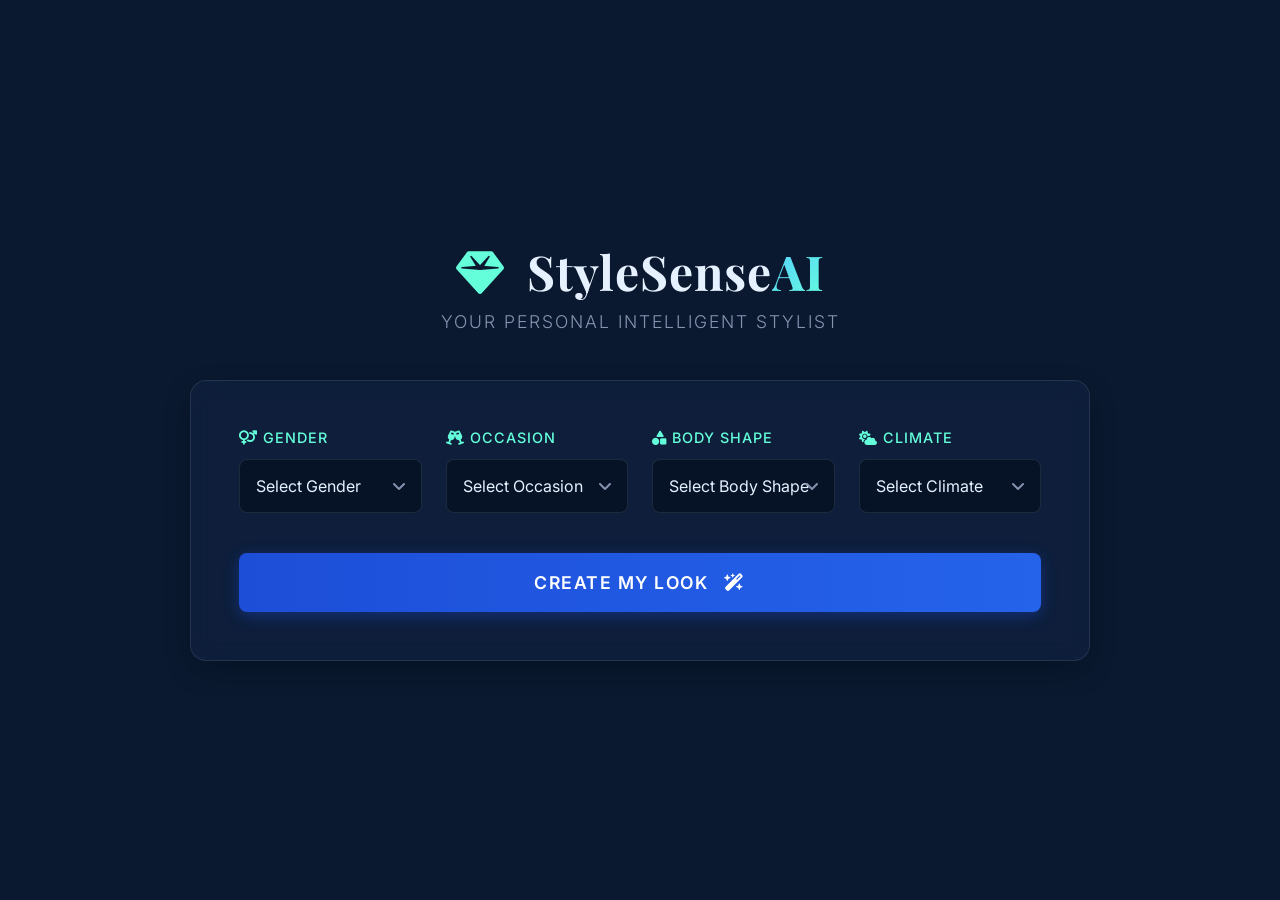
<file: index.html>
<!DOCTYPE html>
<html lang="en">

<head>
    <meta charset="UTF-8">
    <meta name="viewport" content="width=device-width, initial-scale=1.0">
    <title>StyleSense AI | Personal Stylist</title>
    <link rel="preconnect" href="https://fonts.googleapis.com">
    <link rel="preconnect" href="https://fonts.gstatic.com" crossorigin>
    <link
        href="https://fonts.googleapis.com/css2?family=Inter:wght@300;400;500;600;700&family=Playfair+Display:ital,wght@0,600;1,600&display=swap"
        rel="stylesheet">
    <link rel="stylesheet" href="style.css">
    <!-- FontAwesome for Icons -->
    <link rel="stylesheet" href="https://cdnjs.cloudflare.com/ajax/libs/font-awesome/6.4.0/css/all.min.css">
</head>

<body>
    <div class="app-container">
        <!-- Dynamic Background Layer -->
        <div class="hero-background" id="hero-bg"></div>
        <div class="overlay-gradient"></div>

        <!-- Main Content Area -->
        <main class="main-interface">
            <header class="app-header">
                <div class="logo">
                    <i class="fa-solid fa-gem"></i> StyleSense<span class="ai-badge">AI</span>
                </div>
                <p class="tagline">Your Personal Intelligent Stylist</p>
            </header>

            <!-- Input Form Section -->
            <section class="input-panel glass-panel" id="input-section">
                <form id="stylist-form">
                    <div class="form-grid">
                        <div class="form-group">
                            <label><i class="fa-solid fa-venus-mars"></i> Gender</label>
                            <div class="select-wrapper">
                                <select name="gender" id="gender" required>
                                    <option value="" disabled selected>Select Gender</option>
                                    <option value="male">Male</option>
                                    <option value="female">Female</option>
                                </select>
                            </div>
                        </div>

                        <div class="form-group">
                            <label><i class="fa-solid fa-champagne-glasses"></i> Occasion</label>
                            <div class="select-wrapper">
                                <select name="occasion" id="occasion" required>
                                    <option value="" disabled selected>Select Occasion</option>
                                    <option value="casual">Casual Outing</option>
                                    <option value="office">Office / Professional</option>
                                    <option value="party">Party / Event</option>
                                </select>
                            </div>
                        </div>

                        <div class="form-group">
                            <label><i class="fa-solid fa-shapes"></i> Body Shape</label>
                            <div class="select-wrapper">
                                <select name="shape" id="shape" required>
                                    <option value="" disabled selected>Select Body Shape</option>
                                    <option value="hourglass">Hourglass</option>
                                    <option value="pear">Pear</option>
                                    <option value="apple">Apple</option>
                                    <option value="rectangle">Rectangle</option>
                                    <option value="inverted-triangle">Inverted Triangle</option>
                                </select>
                            </div>
                        </div>

                        <div class="form-group">
                            <label><i class="fa-solid fa-cloud-sun"></i> Climate</label>
                            <div class="select-wrapper">
                                <select name="climate" id="climate" required>
                                    <option value="" disabled selected>Select Climate</option>
                                    <option value="sunny">Sunny / Warm</option>
                                    <option value="cold">Cold / Winter</option>
                                    <option value="rainy">Rainy / Overcast</option>
                                </select>
                            </div>
                        </div>
                    </div>

                    <button type="submit" class="generate-btn">
                        <span class="btn-text">Create My Look</span>
                        <span class="btn-icon"><i class="fa-solid fa-wand-magic-sparkles"></i></span>
                    </button>
                </form>
            </section>

            <!-- Results Section (Initially Hidden) -->
            <section class="results-section hidden" id="results-section">
                <div class="section-header">
                    <h2>Created Recommendations</h2>
                    <button class="reset-btn" id="reset-btn"><i class="fa-solid fa-arrow-left"></i> New Search</button>
                </div>
                <div class="outfit-grid" id="outfit-grid">
                    <!-- Dynamic Recommendation Cards will go here -->
                </div>
            </section>
        </main>
    </div>

    <!-- Detailed View Modal -->
    <div class="modal-overlay hidden" id="outfit-modal">
        <div class="modal-content glass-panel" id="modal-content">
            <button class="close-modal"><i class="fa-solid fa-xmark"></i></button>
            <div class="modal-body" id="modal-body">
                <!-- Detailed content injected here -->
            </div>
        </div>
    </div>

    <script src="script.js"></script>
</body>

</html>
</file>
<file: style.css>
:root {
    /* Color Palette */
    --primary-dark: #0a192f;
    --primary-blue: #112240;
    --accent-cyan: #64ffda;
    --accent-blue: #57cbff;
    --text-light: #e6f1ff;
    --text-muted: #8892b0;
    --glass-bg: rgba(17, 34, 64, 0.7);
    --glass-border: rgba(230, 241, 255, 0.1);
    --card-shadow: 0 10px 30px -10px rgba(2, 12, 27, 0.7);

    /* Typography */
    --font-main: 'Inter', sans-serif;
    --font-heading: 'Playfair Display', serif;
}

* {
    margin: 0;
    padding: 0;
    box-sizing: border-box;
}

body {
    font-family: var(--font-main);
    background-color: var(--primary-dark);
    color: var(--text-light);
    height: 100vh;
    overflow: hidden;
    /* Prevent scrolling on main view */
}

/* Background Handling */
.app-container {
    position: relative;
    width: 100%;
    height: 100vh;
    display: flex;
    justify-content: center;
    align-items: center;
}

.hero-background {
    position: absolute;
    top: 0;
    left: 0;
    width: 100%;
    height: 100%;
    /* Using a high-quality fashion editorial image from Unsplash as fallback */
    background-image: url('https://images.unsplash.com/photo-1558769132-cb1aea458c5e?q=80&w=2000&auto=format&fit=crop');
    background-size: cover;
    background-position: center;
    z-index: 1;
    filter: brightness(0.8);
}

.overlay-gradient {
    position: absolute;
    top: 0;
    left: 0;
    width: 100%;
    height: 100%;
    background: radial-gradient(circle at center, rgba(10, 25, 47, 0.4) 0%, rgba(10, 25, 47, 0.95) 80%);
    z-index: 2;
}

/* Main Interface */
.main-interface {
    position: relative;
    z-index: 10;
    width: 100%;
    max-width: 1200px;
    padding: 2rem;
    display: flex;
    flex-direction: column;
    align-items: center;
    justify-content: center;
    height: 100%;
}

.app-header {
    text-align: center;
    margin-bottom: 3rem;
    animation: fadeInDown 1s ease;
}

.logo {
    font-family: var(--font-heading);
    font-size: 3rem;
    font-weight: 700;
    color: var(--text-light);
    letter-spacing: 1px;
    margin-bottom: 0.5rem;
}

.logo i {
    color: var(--accent-cyan);
    margin-right: 10px;
}

.ai-badge {
    background: linear-gradient(135deg, var(--accent-blue), var(--accent-cyan));
    -webkit-background-clip: text;
    -webkit-text-fill-color: transparent;
    font-weight: 800;
}

.tagline {
    font-size: 1.1rem;
    color: var(--text-muted);
    font-weight: 300;
    letter-spacing: 2px;
    text-transform: uppercase;
}

/* Glass Panel Styling */
.glass-panel {
    background: var(--glass-bg);
    backdrop-filter: blur(12px);
    -webkit-backdrop-filter: blur(12px);
    border: 1px solid var(--glass-border);
    border-radius: 16px;
    box-shadow: var(--card-shadow);
}

/* Input Section */
.input-panel {
    padding: 3rem;
    width: 100%;
    max-width: 900px;
    transition: all 0.5s ease;
    animation: fadeInUp 1s ease 0.2s backwards;
}

.form-grid {
    display: grid;
    grid-template-columns: repeat(4, 1fr);
    gap: 1.5rem;
    margin-bottom: 2.5rem;
}

.form-group label {
    display: block;
    margin-bottom: 0.8rem;
    color: var(--accent-cyan);
    font-size: 0.9rem;
    font-weight: 500;
    text-transform: uppercase;
    letter-spacing: 1px;
}

.select-wrapper {
    position: relative;
}

.select-wrapper::after {
    content: '\f107';
    font-family: "Font Awesome 6 Free";
    font-weight: 900;
    position: absolute;
    right: 1rem;
    top: 50%;
    transform: translateY(-50%);
    color: var(--text-muted);
    pointer-events: none;
}

select {
    width: 100%;
    padding: 1rem;
    background: rgba(2, 12, 27, 0.6);
    border: 1px solid var(--glass-border);
    border-radius: 8px;
    color: var(--text-light);
    font-family: var(--font-main);
    font-size: 1rem;
    outline: none;
    appearance: none;
    cursor: pointer;
    transition: all 0.3s;
}

select:focus {
    border-color: var(--accent-cyan);
    box-shadow: 0 0 10px rgba(100, 255, 218, 0.1);
}

.generate-btn {
    width: 100%;
    padding: 1.2rem;
    background: linear-gradient(90deg, #1d4ed8, #2563eb);
    border: none;
    border-radius: 8px;
    color: white;
    font-family: var(--font-main);
    font-size: 1.1rem;
    font-weight: 600;
    text-transform: uppercase;
    letter-spacing: 1.5px;
    cursor: pointer;
    transition: all 0.3s cubic-bezier(0.4, 0, 0.2, 1);
    display: flex;
    justify-content: center;
    align-items: center;
    gap: 1rem;
    box-shadow: 0 4px 15px rgba(29, 78, 216, 0.4);
}

.generate-btn:hover {
    transform: translateY(-2px);
    box-shadow: 0 8px 25px rgba(29, 78, 216, 0.5);
    background: linear-gradient(90deg, #2563eb, #3b82f6);
}

/* Results Section */
.results-section {
    width: 100%;
    animation: fadeIn 0.5s ease;
    display: flex;
    flex-direction: column;
    height: 100%;
    /* Take full height when active */
}

.section-header {
    display: flex;
    justify-content: space-between;
    align-items: center;
    margin-bottom: 2rem;
}

.section-header h2 {
    font-family: var(--font-heading);
    font-size: 2rem;
    color: var(--text-light);
}

.reset-btn {
    background: transparent;
    border: 1px solid var(--accent-cyan);
    color: var(--accent-cyan);
    padding: 0.6rem 1.2rem;
    border-radius: 4px;
    cursor: pointer;
    font-family: var(--font-main);
    transition: all 0.3s;
    display: flex;
    align-items: center;
    gap: 0.5rem;
}

.reset-btn:hover {
    background: rgba(100, 255, 218, 0.1);
}

.outfit-grid {
    display: grid;
    grid-template-columns: repeat(auto-fit, minmax(300px, 1fr));
    gap: 2rem;
    overflow-y: auto;
    /* Scrollable results */
    padding-bottom: 2rem;
    scrollbar-width: thin;
    scrollbar-color: var(--accent-cyan) transparent;
}

/* Outfit Card */
.outfit-card {
    background: rgba(2, 12, 27, 0.8);
    border-radius: 12px;
    overflow: hidden;
    cursor: pointer;
    transition: all 0.4s ease;
    position: relative;
    border: 1px solid transparent;
    group: card;
}

.outfit-card:hover {
    transform: translateY(-10px);
    border-color: var(--accent-cyan);
    box-shadow: 0 20px 40px rgba(0, 0, 0, 0.4);
}

.card-image-container {
    height: 400px;
    overflow: hidden;
    position: relative;
}

.card-image {
    width: 100%;
    height: 100%;
    object-fit: cover;
    transition: transform 0.6s ease;
}

.outfit-card:hover .card-image {
    transform: scale(1.05);
}

.card-overlay {
    position: absolute;
    bottom: 0;
    left: 0;
    width: 100%;
    padding: 1.5rem;
    background: linear-gradient(to top, rgba(2, 12, 27, 0.95), transparent);
}

.card-title {
    font-family: var(--font-heading);
    font-size: 1.5rem;
    margin-bottom: 0.5rem;
    color: var(--text-light);
}

.card-tags {
    display: flex;
    gap: 0.5rem;
    flex-wrap: wrap;
}

.tag {
    font-size: 0.75rem;
    background: rgba(100, 255, 218, 0.1);
    color: var(--accent-cyan);
    padding: 0.2rem 0.6rem;
    border-radius: 20px;
    border: 1px solid rgba(100, 255, 218, 0.2);
}

/* Utilities */
.hidden {
    display: none !important;
}

/* Animations */
@keyframes fadeInDown {
    from {
        opacity: 0;
        transform: translateY(-20px);
    }

    to {
        opacity: 1;
        transform: translateY(0);
    }
}

@keyframes fadeInUp {
    from {
        opacity: 0;
        transform: translateY(20px);
    }

    to {
        opacity: 1;
        transform: translateY(0);
    }
}

@keyframes fadeIn {
    from {
        opacity: 0;
    }

    to {
        opacity: 1;
    }
}

/* Modal */
.modal-overlay {
    position: fixed;
    top: 0;
    left: 0;
    width: 100%;
    height: 100%;
    background: rgba(2, 12, 27, 0.9);
    z-index: 100;
    display: flex;
    justify-content: center;
    align-items: center;
    backdrop-filter: blur(5px);
    animation: fadeIn 0.3s ease;
}

.modal-content {
    width: 90%;
    max-width: 1000px;
    height: 85vh;
    display: flex;
    flex-direction: column;
    position: relative;
    overflow: hidden;
    animation: fadeInUp 0.4s ease;
    border: 1px solid var(--accent-blue);
}

.close-modal {
    position: absolute;
    top: 1.5rem;
    right: 1.5rem;
    background: rgba(2, 12, 27, 0.5);
    border: none;
    color: var(--text-light);
    font-size: 1.5rem;
    cursor: pointer;
    z-index: 10;
    width: 40px;
    height: 40px;
    border-radius: 50%;
    display: flex;
    align-items: center;
    justify-content: center;
    transition: all 0.3s;
}

.close-modal:hover {
    background: var(--accent-cyan);
    color: var(--primary-dark);
}

.modal-body {
    display: flex;
    height: 100%;
}

.modal-image-col {
    flex: 1;
    overflow: hidden;
}

.modal-image-col img {
    width: 100%;
    height: 100%;
    object-fit: cover;
}

.modal-details-col {
    flex: 1;
    padding: 3rem;
    overflow-y: auto;
    background: var(--primary-blue);
}

.detail-title {
    font-family: var(--font-heading);
    font-size: 2.5rem;
    margin-bottom: 1rem;
    color: var(--accent-cyan);
}

.detail-desc {
    font-size: 1.1rem;
    line-height: 1.6;
    margin-bottom: 2rem;
    color: var(--text-muted);
}

.breakdown-list {
    display: flex;
    flex-direction: column;
    gap: 1.5rem;
}

.breakdown-item {
    display: flex;
    align-items: flex-start;
    gap: 1rem;
    padding-bottom: 1rem;
    border-bottom: 1px solid rgba(255, 255, 255, 0.1);
}

.item-icon {
    width: 40px;
    height: 40px;
    background: rgba(255, 255, 255, 0.05);
    border-radius: 50%;
    display: flex;
    align-items: center;
    justify-content: center;
    color: var(--accent-blue);
}

.item-info h4 {
    color: var(--text-light);
    margin-bottom: 0.3rem;
}

.item-info p {
    font-size: 0.9rem;
    color: var(--text-muted);
}

.variant-selector {
    margin-top: 2rem;
}

.variant-label {
    display: block;
    margin-bottom: 1rem;
    font-weight: 600;
    color: var(--text-light);
}

.variant-options {
    display: flex;
    gap: 1rem;
}

.variant-btn {
    padding: 0.5rem 1rem;
    border: 1px solid var(--glass-border);
    background: transparent;
    color: var(--text-muted);
    border-radius: 20px;
    cursor: pointer;
    transition: all 0.3s;
}

.variant-btn.active,
.variant-btn:hover {
    background: var(--accent-cyan);
    color: var(--primary-dark);
    border-color: var(--accent-cyan);
}

/* Responsiveness */
@media (max-width: 900px) {
    .form-grid {
        grid-template-columns: repeat(2, 1fr);
    }

    .modal-body {
        flex-direction: column;
    }

    .modal-image-col {
        height: 40%;
        flex: none;
    }

    .modal-details-col {
        height: 60%;
        padding: 2rem;
    }
}
</file>
